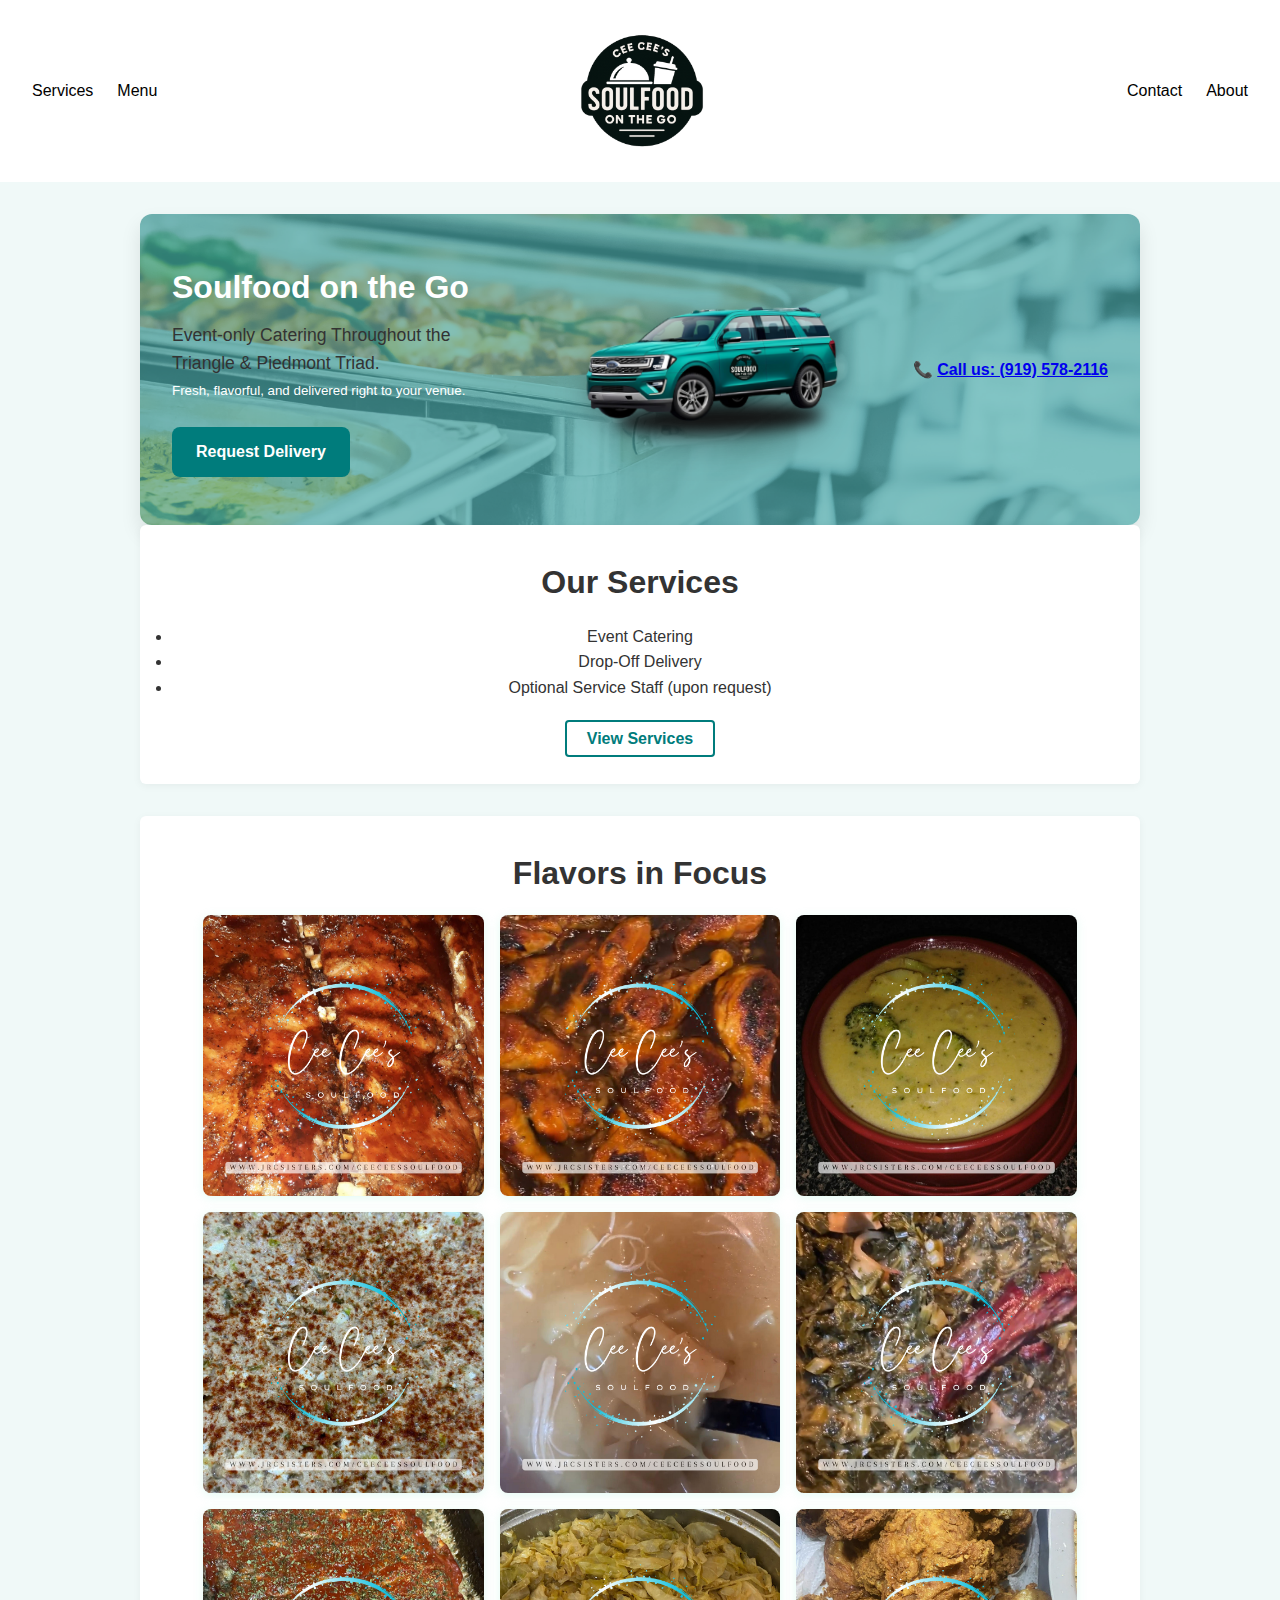
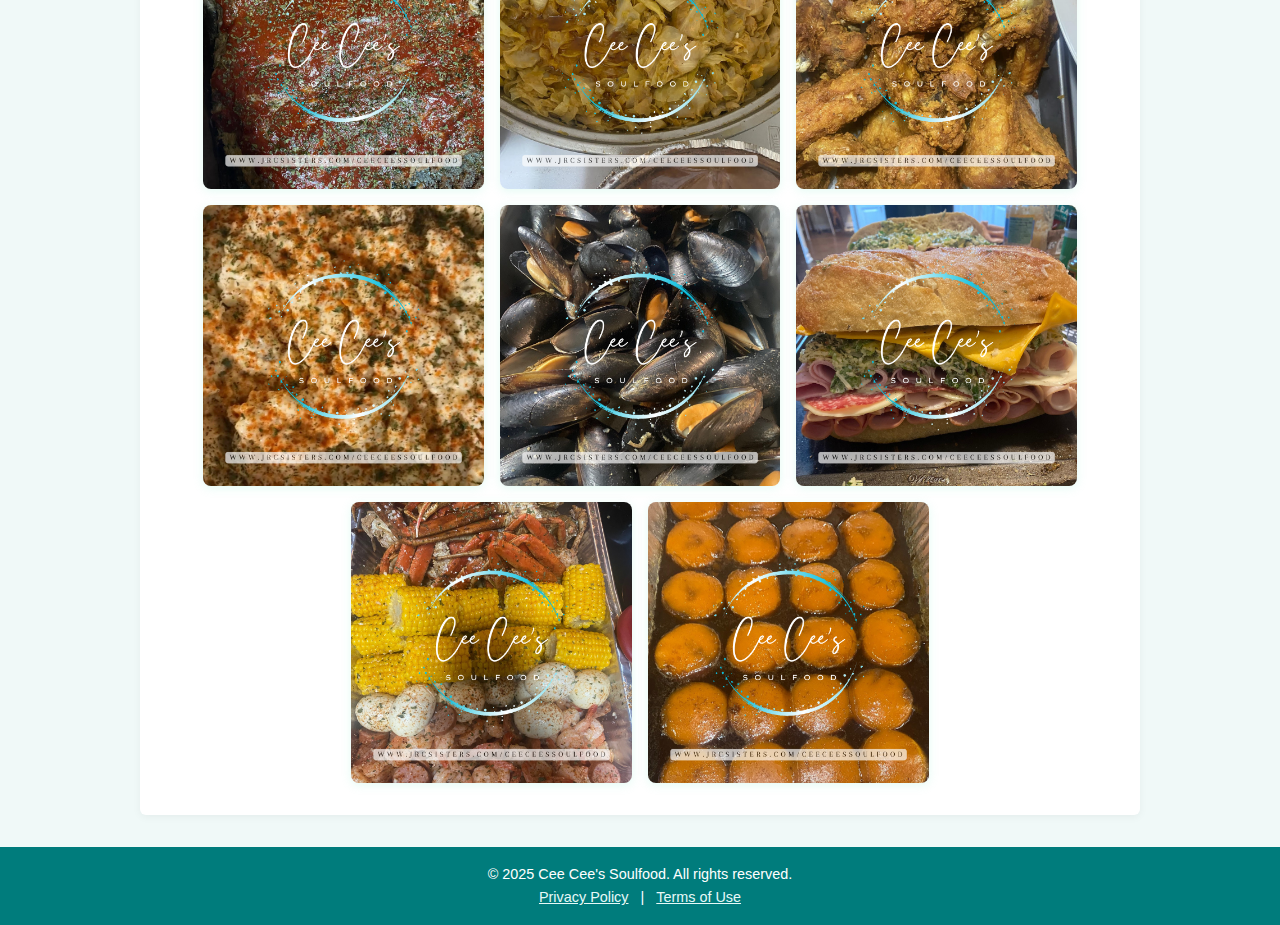
<file: index.html>
<!DOCTYPE html>
<html lang="en">
<head>
  <meta charset="UTF-8" />
  <meta name="viewport" content="width=device-width, initial-scale=1.0" />
  <meta name="description" content="Event-only catering services in the Piedmont Triad area. View our menu and request catering for your next event." />
  <title>Cee Cee's Soulfood</title>
  <link rel="stylesheet" href="css/style.css" />
</head>
<body>
  <!-- Header / Navigation -->
  <header>
    <nav class="navbar split-nav">
      <ul class="nav-left">
      
        <li><a href="services.html">Services</a></li>
        <li><a href="menu.html">Menu</a></li>
      </ul>
  
      <a href="index.html" class="logo">
        <img src="images/cee-cees-logo.png" alt="Cee Cee's Soulfood Logo" />
      </a>
  
      <ul class="nav-right">
        <li><a href="contact.html">Contact</a></li>
        <li><a href="about.html">About</a></li>
      </ul>
      <button class="menu-toggle" onclick="document.querySelector('.mobile-nav').classList.toggle('show')">
        ☰
      </button>
      
      <div class="mobile-nav">
        <a href="menu.html">Menu</a>
        <a href="services.html">Services</a>
        <a href="contact.html">Contact</a>
        <a href="about.html">About</a>
  
      </div>
      
    </nav>
  </header>  

  <!-- Hero Section -->
  <section class="soulfood-hero">
    <div class="soulfood-text">
      <h2>Soulfood on the Go</h2>
      <p>Event-only Catering Throughout the Triangle & Piedmont Triad.</p>
      <small class="hero-subline">Fresh, flavorful, and delivered right to your venue.</small>
      <a href="#contact.html" class="cta-button">Request Delivery</a>
    </div>
    <div class="soulfood-image">
      <img src="images/ceeceesuv.png" alt="Soulfood on the Go SUV" />
    </div>
    <p class="call-now">
        📞 <a href="tel:9195782116">Call us: (919) 578-2116</a>
      </p>
  </section>
  


  <!-- Services Preview (Home Page Only) -->
  <section class="services-preview">
    <h2>Our Services</h2>
    <ul>
      <li>Event Catering</li>
      <li>Drop-Off Delivery</li>
      <li>Optional Service Staff (upon request)</li>
    </ul> <br>
    <a href="services.html" class="btn-outline">View Services</a>
  </section>

  <section class="gallery">
    <h2>Flavors in Focus</h2>
    <div class="gallery-grid">
      <div class="gallery-item"><img src="images/1.png" alt="Food Image" /></div>
      <div class="gallery-item"><img src="images/2.png" alt="Food Image" /></div>
      <div class="gallery-item"><img src="images/3.png" alt="Food Image" /></div>
      <div class="gallery-item"><img src="images/4.png" alt="Food Image" /></div>
      <div class="gallery-item"><img src="images/5.png" alt="Food Image" /></div>
      <div class="gallery-item"><img src="images/6.png" alt="Food Image" /></div>
      <div class="gallery-item"><img src="images/7.png" alt="Food Image" /></div>
      <div class="gallery-item"><img src="images/8.png" alt="Food Image" /></div>
      <div class="gallery-item"><img src="images/9.png" alt="Food Image" /></div>
      <div class="gallery-item"><img src="images/10.png" alt="Food Image" /></div>
      <div class="gallery-item"><img src="images/14.png" alt="Food Image" /></div>
      <div class="gallery-item"><img src="images/15.png" alt="Food Image" /></div>
      <div class="gallery-item"><img src="images/16.png" alt="Food Image" /></div>
      <div class="gallery-item"><img src="images/17.png" alt="Food Image" /></div>
    </div>
  </section>
  
  



  <!-- Footer -->
  <footer>
    <p>&copy; 2025 Cee Cee's Soulfood. All rights reserved.</p>
    <a href="privacy.html">Privacy Policy</a> |
    <a href="terms.html">Terms of Use</a>
  </footer>
</body>
</html>
</file>
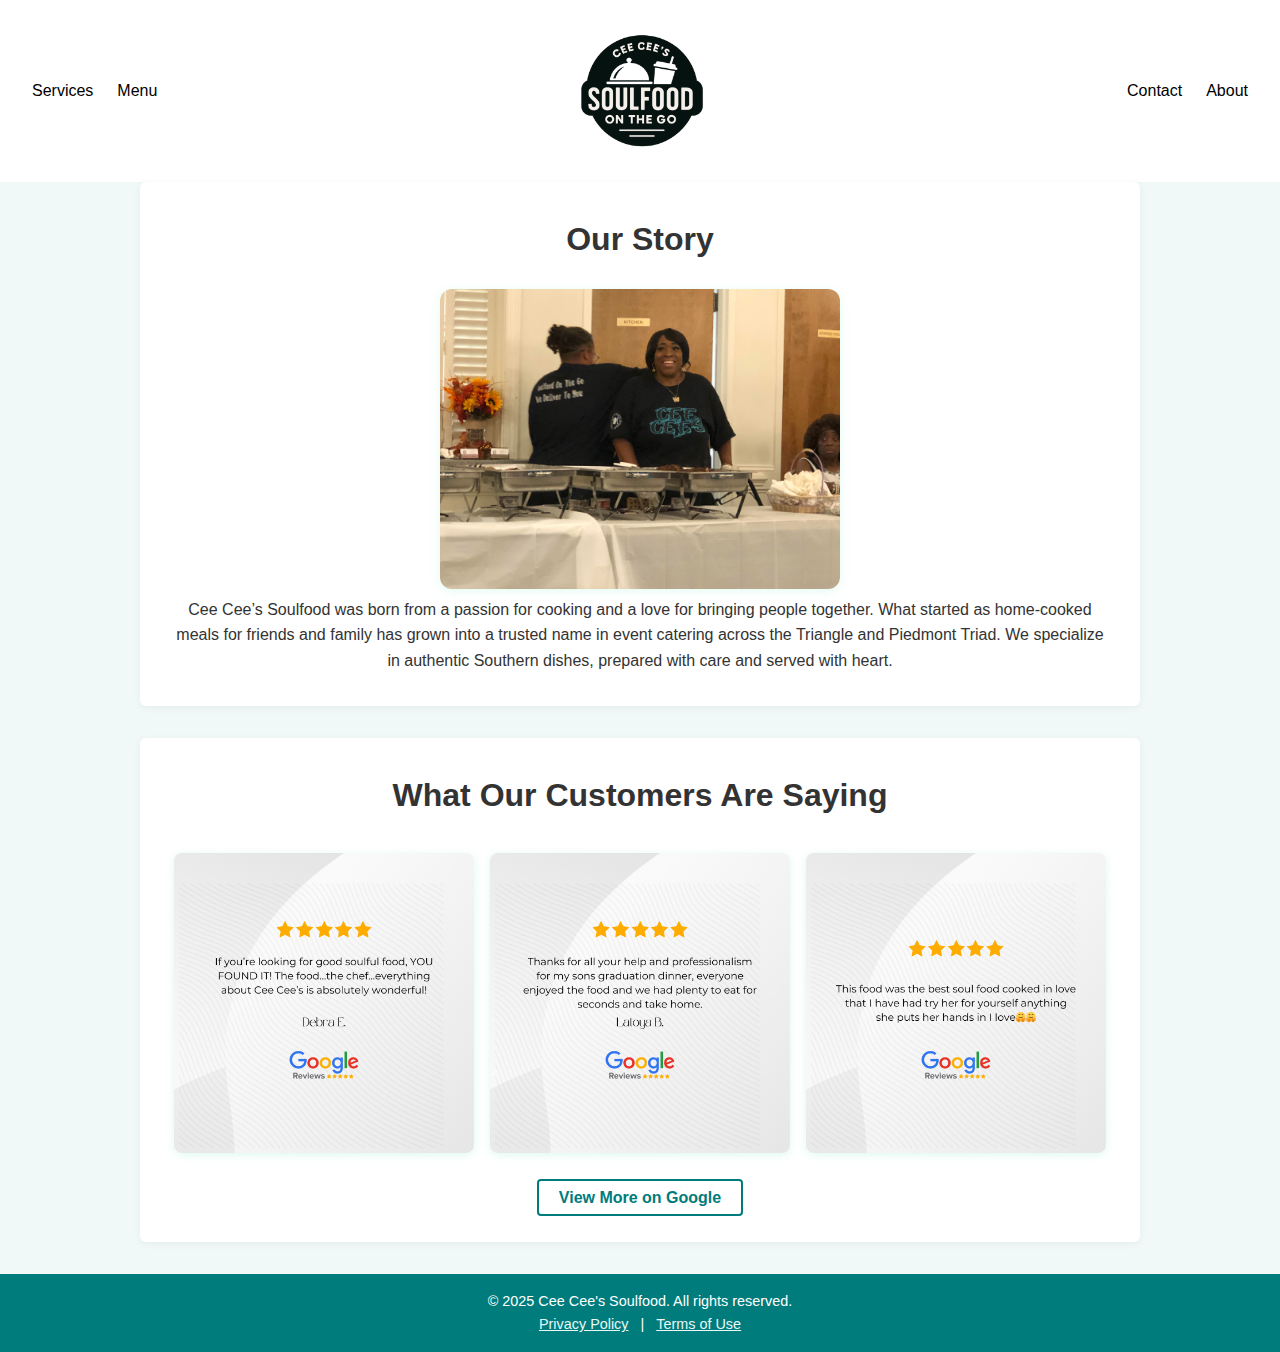
<file: about.html>
<!DOCTYPE html>
<html lang="en">
<head>
  <meta charset="UTF-8" />
  <meta name="viewport" content="width=device-width, initial-scale=1.0" />
  <meta name="description" content="Learn about the story behind Cee Cee's Soulfood and our dedication to quality Southern catering." />
  <title>About | Cee Cee's Soulfood</title>
  <link rel="stylesheet" href="css/style.css" />
</head>
<body>
  <header>
    <nav class="navbar split-nav">
      <ul class="nav-left">
      
        <li><a href="services.html">Services</a></li>
        <li><a href="menu.html">Menu</a></li>
      </ul>
  
      <a href="index.html" class="logo">
        <img src="images/cee-cees-logo.png" alt="Cee Cee's Soulfood Logo" />
      </a>
  
      <ul class="nav-right">
        <li><a href="contact.html">Contact</a></li>
        <li><a href="about.html">About</a></li>
      </ul>
      <button class="menu-toggle" onclick="document.querySelector('.mobile-nav').classList.toggle('show')">
        ☰
      </button>
      
      <div class="mobile-nav">
        <a href="menu.html">Menu</a>
        <a href="services.html">Services</a>
        <a href="contact.html">Contact</a>
        <a href="about.html">About</a>
  
      </div>
      
    </nav>
  </header> 

  <section class="about-preview">
    <h1>Our Story</h1>
    <div class="about-image-frame">
      <img src="images/09242023.jpg" alt="Cee Cee’s Soulfood Catering Team" />
    </div>
    <p>
      Cee Cee’s Soulfood was born from a passion for cooking and a love for bringing people together. What started as home-cooked meals for friends and family has grown into a trusted name in event catering across the Triangle and Piedmont Triad. We specialize in authentic Southern dishes, prepared with care and served with heart.
    </p>
    <!-- Image with rounded frame -->
 
  </section>

  <section class="testimonials">
    <h2>What Our Customers Are Saying</h2>
  
    <div class="review-gallery">
      <img src="images/Debra-E -Review.png" alt="Google Review Screenshot 1" />
      <img src="images/LatoyaBReview.png" alt="Google Review Screenshot 2" />
      <img src="images/Lilmama Review.png" alt="Google Review Screenshot 3" />
    </div>
  
    <a href="https://g.co/kgs/6UqHSAQ" target="_blank" class="btn-outline">
      View More on Google
    </a>
  </section>
  

  <footer>
    <p>&copy; 2025 Cee Cee's Soulfood. All rights reserved.</p>
    <a href="privacy.html">Privacy Policy</a> |
    <a href="terms.html">Terms of Use</a>
  </footer>
</body>
</html>
</file>
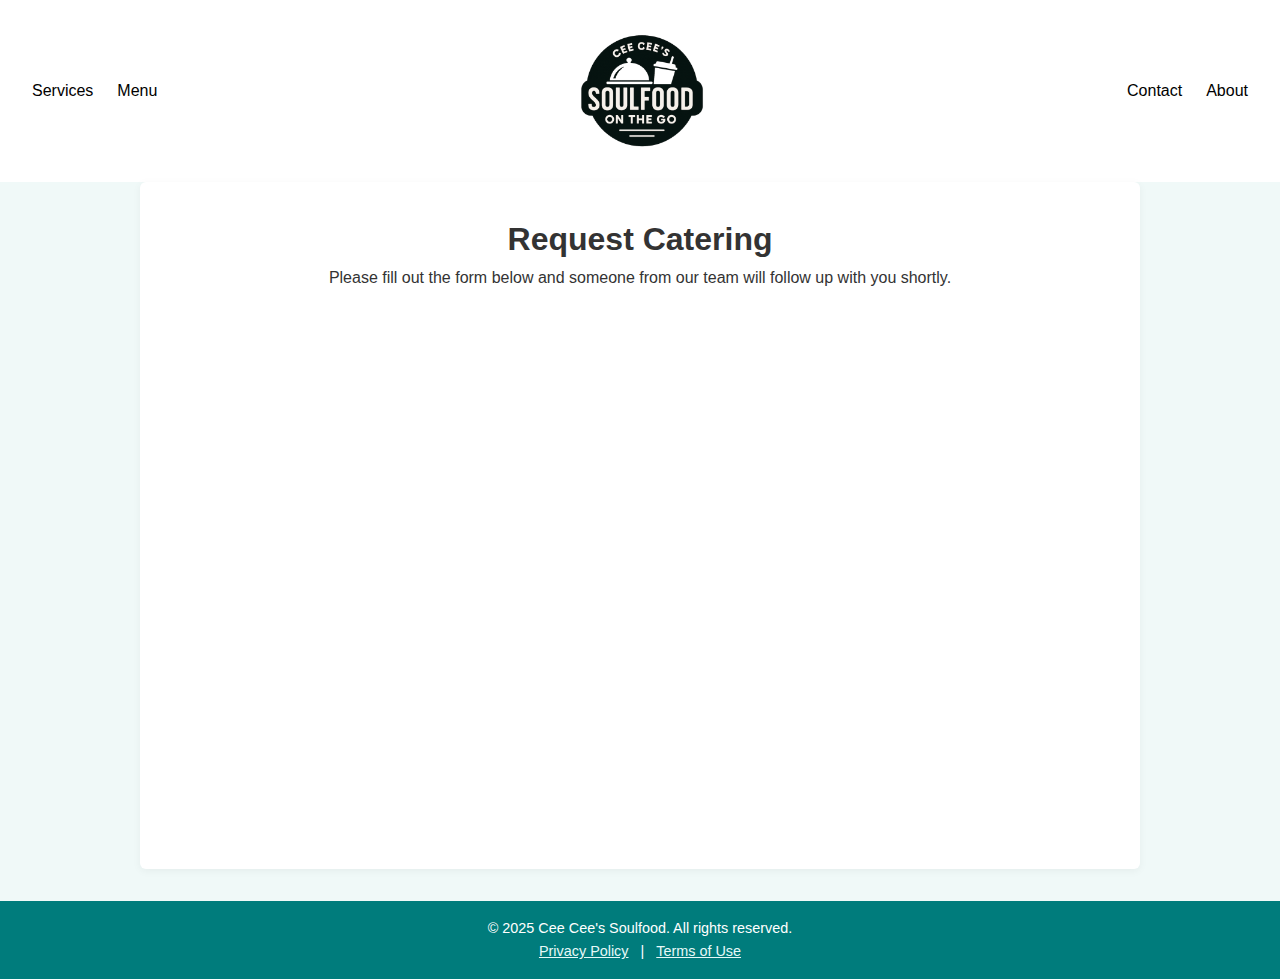
<file: contact.html>
<!DOCTYPE html>
<html lang="en">
<head>
  <meta charset="UTF-8">
  <meta name="viewport" content="width=device-width, initial-scale=1.0">
  <meta name="description" content="Reach out to Cee Cee's Soulfood to request catering services for your next event.">
  <title>Contact | Cee Cee's Soulfood</title>
  <link rel="stylesheet" href="css/style.css">
</head>
<body>
  <header>
    <nav class="navbar split-nav">
      <ul class="nav-left">
      
        <li><a href="services.html">Services</a></li>
        <li><a href="menu.html">Menu</a></li>
      </ul>
  
      <a href="index.html" class="logo">
        <img src="images/cee-cees-logo.png" alt="Cee Cee's Soulfood Logo" />
      </a>
  
      <ul class="nav-right">
        <li><a href="contact.html">Contact</a></li>
        <li><a href="about.html">About</a></li>
      </ul>
      <button class="menu-toggle" onclick="document.querySelector('.mobile-nav').classList.toggle('show')">
        ☰
      </button>
      
      <div class="mobile-nav">
        <a href="menu.html">Menu</a>
        <a href="services.html">Services</a>
        <a href="contact.html">Contact</a>
        <a href="about.html">About</a>
  
      </div>
      
    </nav>
  </header>  

  <section class="contact">
    <h1>Request Catering</h1>
    <p>Please fill out the form below and someone from our team will follow up with you shortly.</p>
    <div class="jotform-embed">
      <iframe
        id="JotFormIFrame-250904817082154"
        title="Catering Request Form"
        onload="window.parent.scrollTo(0,0)"
        allowtransparency="true"
        allow="geolocation; microphone; camera; fullscreen"
        src="https://form.jotform.com/250904817082154"
        frameborder="0"
        style="min-width:100%;max-width:100%;height:539px;border:none;"
        scrolling="no"
      ></iframe>
      <script src='https://cdn.jotfor.ms/s/umd/latest/for-form-embed-handler.js'></script>
      <script>window.jotformEmbedHandler("iframe[id='JotFormIFrame-250904817082154']", "https://form.jotform.com/")</script>
    </div>
  </section>

  <footer>
    <p>&copy; 2025 Cee Cee's Soulfood. All rights reserved.</p>
    <a href="privacy.html">Privacy Policy</a> |
    <a href="terms.html">Terms of Use</a>
  </footer>
</body>
</html>
</file>
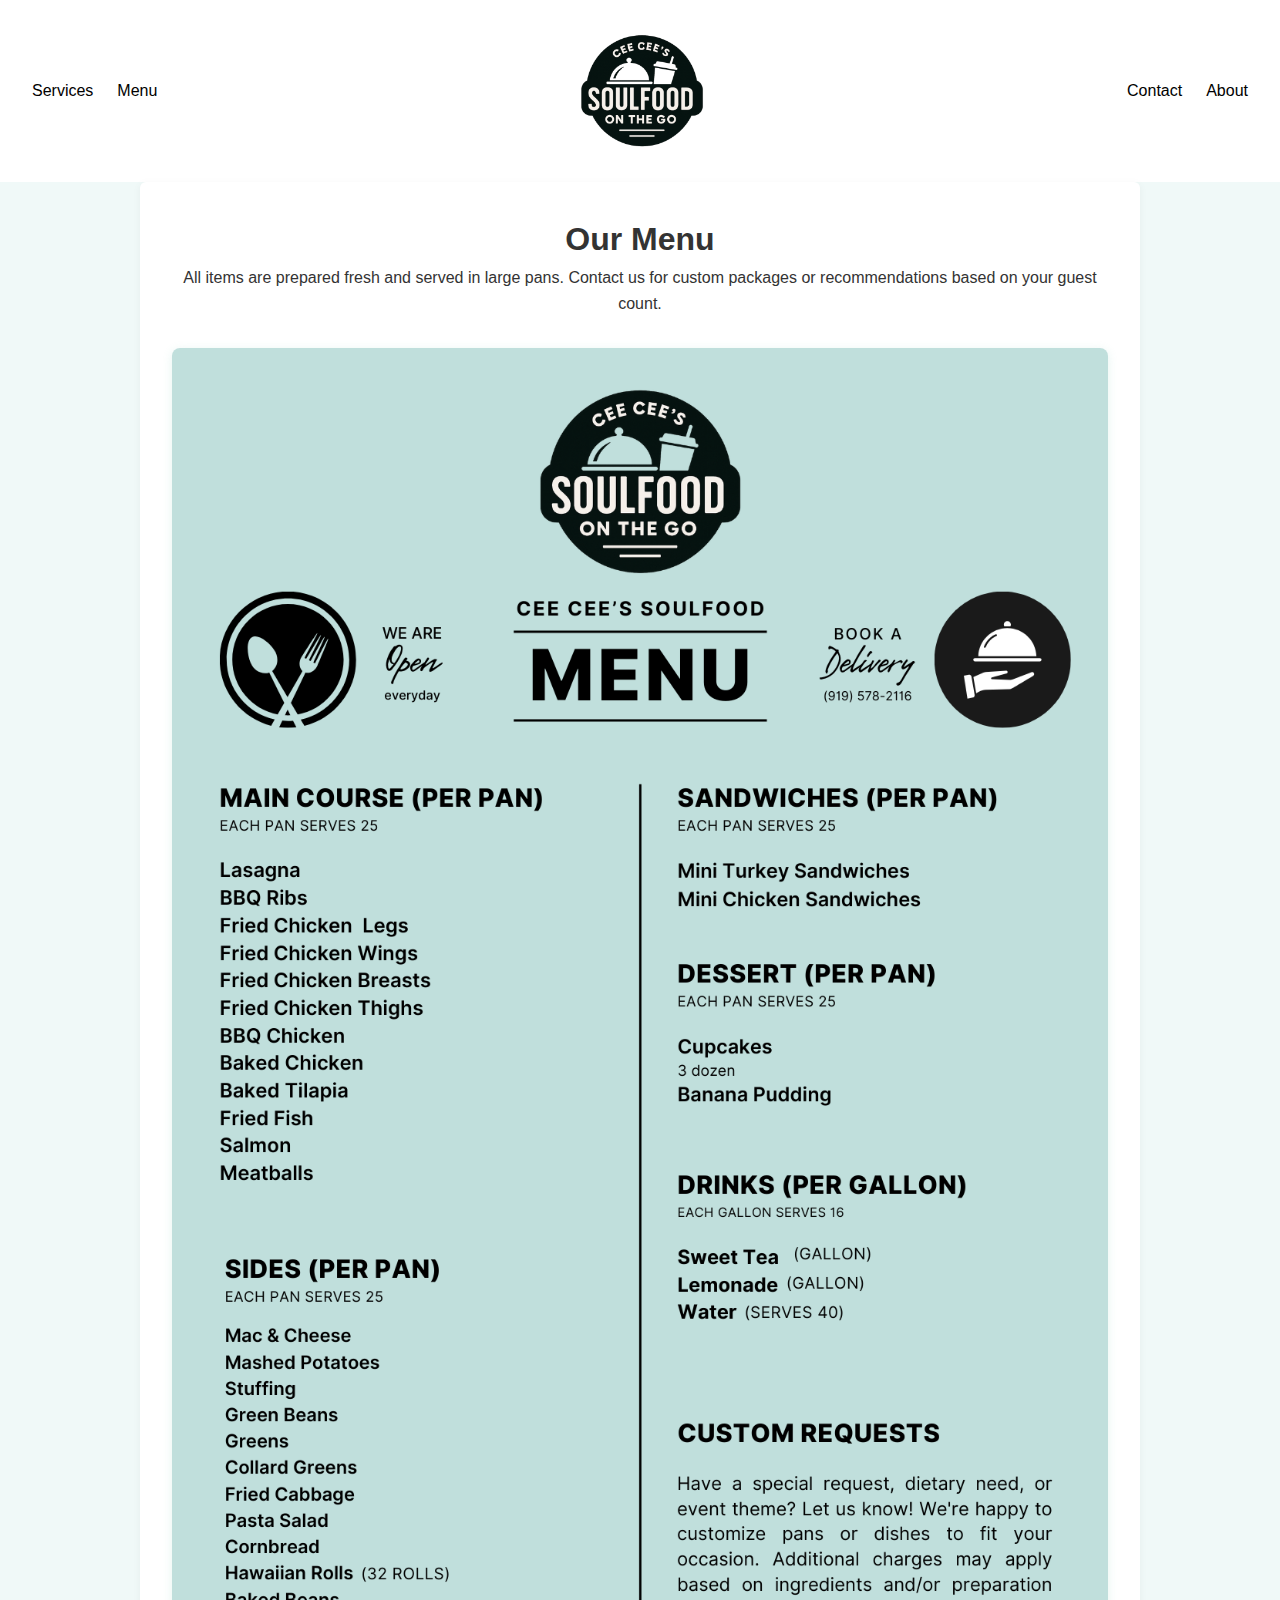
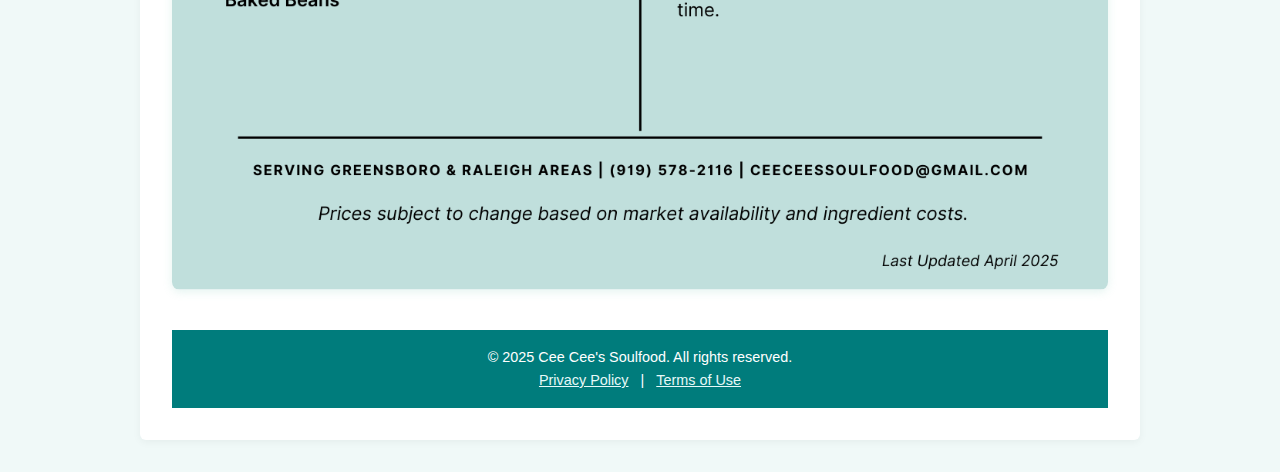
<file: menu.html>
<!DOCTYPE html>
<html lang="en">
<head>
  <meta charset="UTF-8">
  <meta name="viewport" content="width=device-width, initial-scale=1.0">
  <meta name="description" content="Browse Cee Cee's Soulfood menu including meats, sides, and package options for your next event.">
  <title>Menu | Cee Cee's Soulfood</title>
  <link rel="stylesheet" href="css/style.css">
</head>
<body>
  <header>
    <nav class="navbar split-nav">
      <ul class="nav-left">
      
        <li><a href="services.html">Services</a></li>
        <li><a href="menu.html">Menu</a></li>
      </ul>
  
      <a href="index.html" class="logo">
        <img src="images/cee-cees-logo.png" alt="Cee Cee's Soulfood Logo" />
      </a>
  
      <ul class="nav-right">
        <li><a href="contact.html">Contact</a></li>
        <li><a href="about.html">About</a></li>
      </ul>
      <button class="menu-toggle" onclick="document.querySelector('.mobile-nav').classList.toggle('show')">
        ☰
      </button>
      
      <div class="mobile-nav">
        <a href="menu.html">Menu</a>
        <a href="services.html">Services</a>
        <a href="contact.html">Contact</a>
        <a href="about.html">About</a>
  
      </div>
      
    </nav>
  </header>  

  <section class="about-preview">
    <h1>Our Menu</h1>
    <p>All items are prepared fresh and served in large pans. Contact us for custom packages or recommendations based on your guest count.</p>
    
    <div class="menu-image">
      <img src="images/menu-preview.png" alt="Cee Cee's Soulfood Full Menu" />
    </div>
    
  

  <footer>
    <p>&copy; 2025 Cee Cee's Soulfood. All rights reserved.</p>
    <a href="privacy.html">Privacy Policy</a> |
    <a href="terms.html">Terms of Use</a>
  </footer>
</body>
</html>
</file>
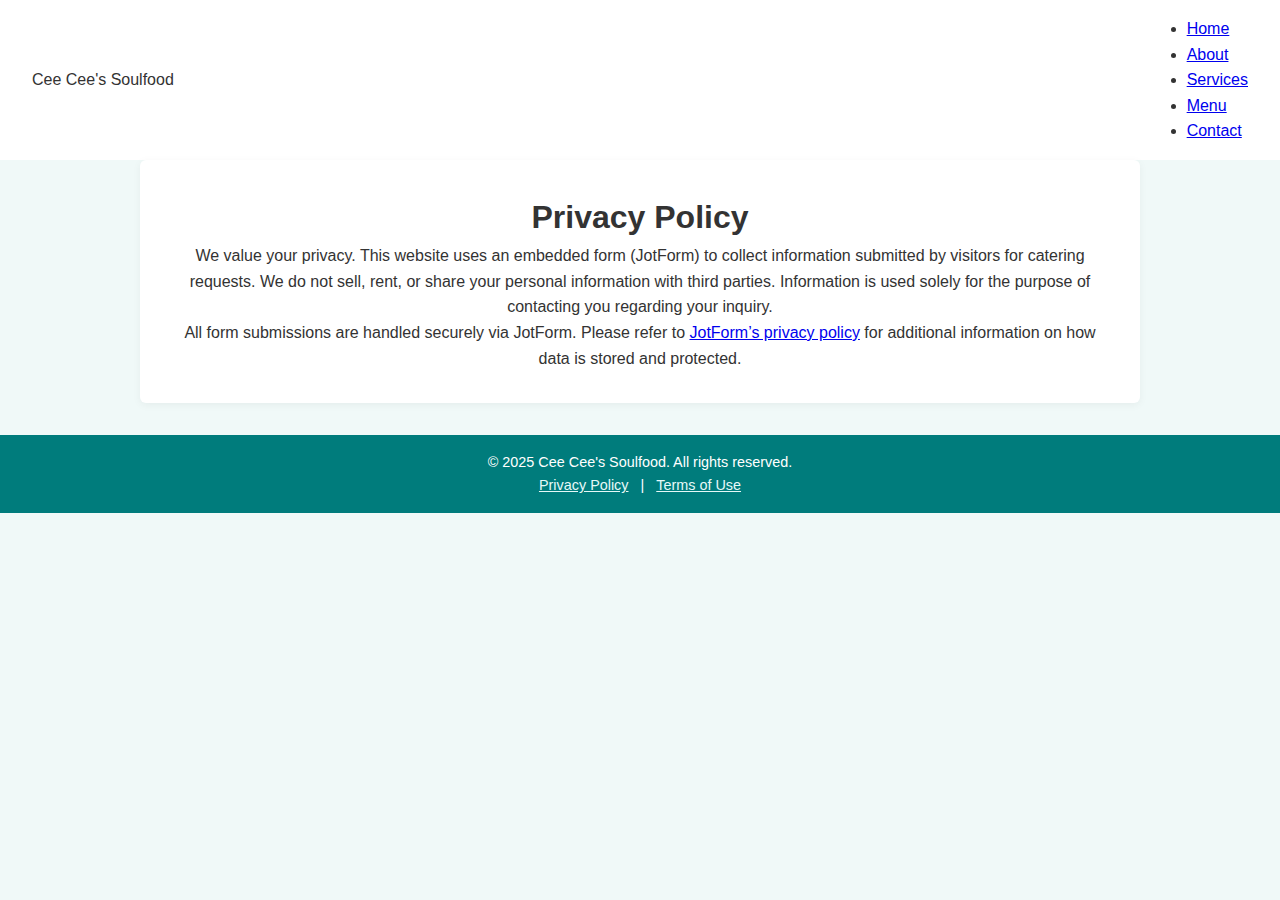
<file: privacy.html>
<!DOCTYPE html>
<html lang="en">
<head>
  <meta charset="UTF-8">
  <meta name="viewport" content="width=device-width, initial-scale=1.0">
  <meta name="description" content="Privacy Policy for Cee Cee's Soulfood catering services website.">
  <title>Privacy Policy | Cee Cee's Soulfood</title>
  <link rel="stylesheet" href="css/style.css">
</head>
<body>
  <header>
    <nav class="navbar">
      <div class="logo">Cee Cee's Soulfood</div>
      <ul class="nav-links">
        <li><a href="index.html">Home</a></li>
        <li><a href="about.html">About</a></li>
        <li><a href="services.html">Services</a></li>
        <li><a href="menu.html">Menu</a></li>
        <li><a href="contact.html">Contact</a></li>
      </ul>
    </nav>
  </header>

  <section class="about-preview">
    <h1>Privacy Policy</h1>
    <p>We value your privacy. This website uses an embedded form (JotForm) to collect information submitted by visitors for catering requests. We do not sell, rent, or share your personal information with third parties. Information is used solely for the purpose of contacting you regarding your inquiry.</p>
    <p>All form submissions are handled securely via JotForm. Please refer to <a href="https://www.jotform.com/privacy/" target="_blank">JotForm’s privacy policy</a> for additional information on how data is stored and protected.</p>
  </section>

  <footer>
    <p>&copy; 2025 Cee Cee's Soulfood. All rights reserved.</p>
    <a href="privacy.html">Privacy Policy</a> |
    <a href="terms.html">Terms of Use</a>
  </footer>
</body>
</html>
</file>
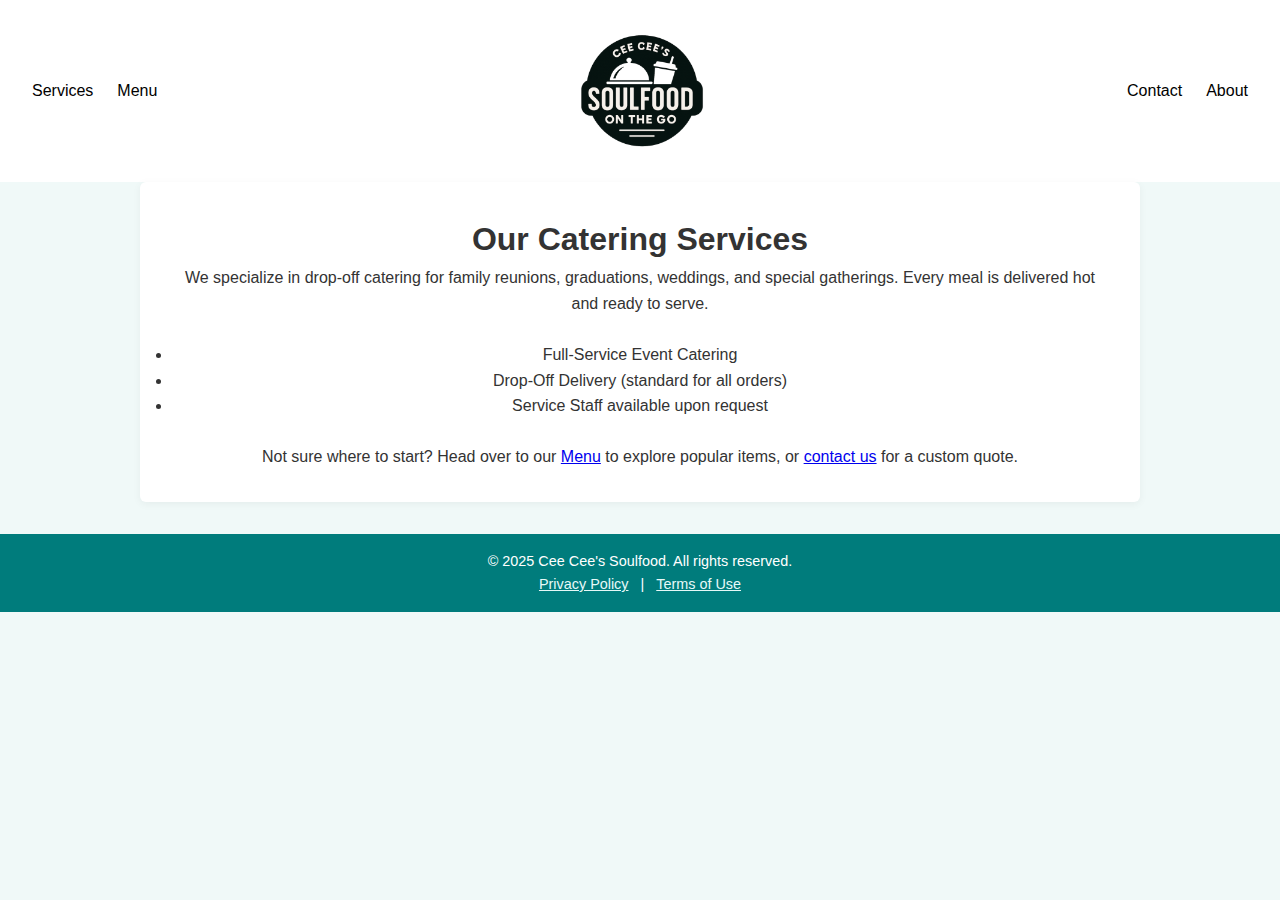
<file: services.html>
<!DOCTYPE html>
<html lang="en">
<head>
  <meta charset="UTF-8">
  <meta name="viewport" content="width=device-width, initial-scale=1.0">
  <meta name="description" content="Explore the catering services offered by Cee Cee's Soulfood including delivery and event staffing.">
  <title>Services | Cee Cee's Soulfood</title>
  <link rel="stylesheet" href="css/style.css">
</head>
<body>
  <header>
    <nav class="navbar split-nav">
      <ul class="nav-left">
      
        <li><a href="services.html">Services</a></li>
        <li><a href="menu.html">Menu</a></li>
      </ul>
  
      <a href="index.html" class="logo">
        <img src="images/cee-cees-logo.png" alt="Cee Cee's Soulfood Logo" />
      </a>
  
      <ul class="nav-right">
        <li><a href="contact.html">Contact</a></li>
        <li><a href="about.html">About</a></li>
      </ul>
      <button class="menu-toggle" onclick="document.querySelector('.mobile-nav').classList.toggle('show')">
        ☰
      </button>
      
      <div class="mobile-nav">
        <a href="menu.html">Menu</a>
        <a href="services.html">Services</a>
        <a href="contact.html">Contact</a>
        <a href="about.html">About</a>
  
      </div>
      
    </nav>
  </header>  

  <section class="services-preview">
    <h1>Our Catering Services</h1>
    <p>
      We specialize in drop-off catering for family reunions, graduations, weddings, and special gatherings. Every meal is delivered hot and ready to serve. <br>
    </p>
    <ul> <br>
      <li>Full-Service Event Catering</li>
      <li>Drop-Off Delivery (standard for all orders)</li>
      <li>Service Staff available upon request</li>

    </ul>
    <p> <br>
      
      Not sure where to start? Head over to our <a href="menu.html">Menu</a> to explore popular items, or <a href="contact.html">contact us</a> for a custom quote.
    </p>
  </section>

  <footer>
    <p>&copy; 2025 Cee Cee's Soulfood. All rights reserved.</p>
    <a href="privacy.html">Privacy Policy</a> |
    <a href="terms.html">Terms of Use</a>
  </footer>
</body>
</html>
</file>
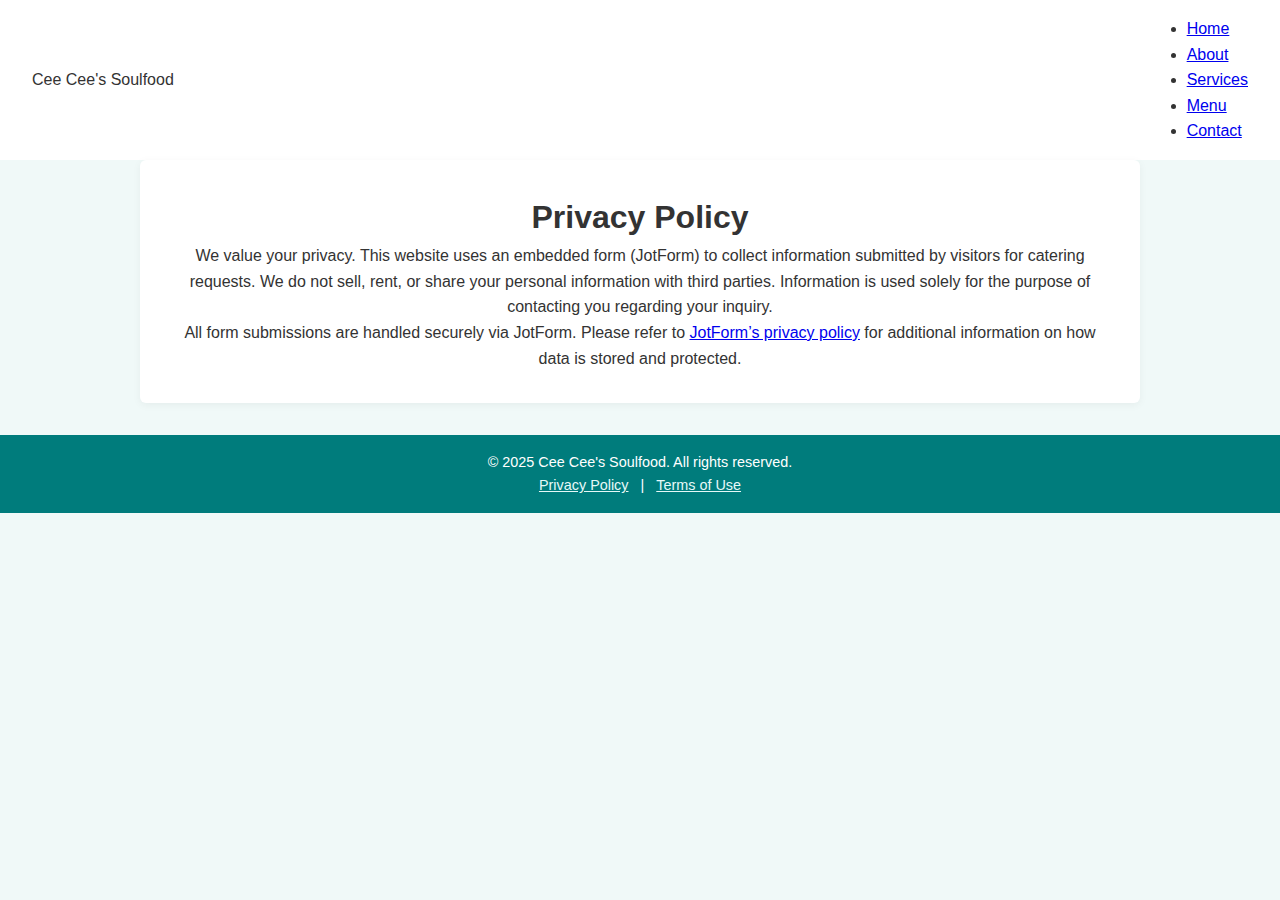
<file: terms.html>
<!DOCTYPE html>
<html lang="en">
<head>
  <meta charset="UTF-8">
  <meta name="viewport" content="width=device-width, initial-scale=1.0">
  <meta name="description" content="Privacy Policy for Cee Cee's Soulfood catering services website.">
  <title>Privacy Policy | Cee Cee's Soulfood</title>
  <link rel="stylesheet" href="css/style.css">
</head>
<body>
  <header>
    <nav class="navbar">
      <div class="logo">Cee Cee's Soulfood</div>
      <ul class="nav-links">
        <li><a href="index.html">Home</a></li>
        <li><a href="about.html">About</a></li>
        <li><a href="services.html">Services</a></li>
        <li><a href="menu.html">Menu</a></li>
        <li><a href="contact.html">Contact</a></li>
      </ul>
    </nav>
  </header>

  <section class="about-preview">
    <h1>Privacy Policy</h1>
    <p>We value your privacy. This website uses an embedded form (JotForm) to collect information submitted by visitors for catering requests. We do not sell, rent, or share your personal information with third parties. Information is used solely for the purpose of contacting you regarding your inquiry.</p>
    <p>All form submissions are handled securely via JotForm. Please refer to <a href="https://www.jotform.com/privacy/" target="_blank">JotForm’s privacy policy</a> for additional information on how data is stored and protected.</p>
  </section>

  <footer>
    <p>&copy; 2025 Cee Cee's Soulfood. All rights reserved.</p>
    <a href="privacy.html">Privacy Policy</a> |
    <a href="terms.html">Terms of Use</a>
  </footer>
</body>
</html>
</file>
<file: css/style.css>
/* Base Styles */
* {
  margin: 0;
  padding: 0;
  box-sizing: border-box;
}

body {
  font-family: Arial, sans-serif;
  line-height: 1.6;
  background-color: #f0f9f8;
  color: #333;
}

/* Split Navigation Bar */
.navbar {
  display: flex;
  align-items: center;
  justify-content: space-between;
  flex-wrap: wrap;
  background-color: #ffffff;
  padding: 1rem 2rem;
}

.nav-left,
.nav-right {
  display: flex;
  gap: 1.5rem;
  list-style: none;
}

.nav-left a,
.nav-right a {
  color: black;
  text-decoration: none;
  font-weight: 500;
}

.logo img {
  height: 150px;
  width: auto;
  display: block;
}

/* Hamburger Toggle */
.menu-toggle {
  display: none;
  background: none;
  border: none;
  color: black;
  font-size: 1.8rem;
  cursor: pointer;
}

.mobile-nav {
  display: none;
  flex-direction: column;
  width: 100%;
  background-color: #007c7c;
}

.mobile-nav a {
  padding: 1rem;
  border-top: 1px solid #ffffff33;
  color: #fff;
  text-align: center;
}

/* Hero Section */
.hero {
  background-color: #b2e2df;
  padding: 4rem 2rem;
  text-align: center;
}

.hero h1 {
  font-size: 2.5rem;
  margin-bottom: 1rem;
}

.hero p {
  font-size: 1.2rem;
  margin-bottom: 2rem;
}

.btn {
  padding: 0.75rem 1.5rem;
  background-color: #007c7c;
  color: #fff;
  border: none;
  text-decoration: none;
  border-radius: 4px;
  font-weight: bold;
}

.btn-outline {
  padding: 0.5rem 1.25rem;
  border: 2px solid #007c7c;
  color: #007c7c;
  text-decoration: none;
  border-radius: 4px;
  font-weight: bold;
  background-color: transparent;
}

section {
  padding: 3rem 2rem;
  max-width: 1000px;
  margin: 0 auto;
}

section h2 {
  margin-bottom: 1rem;
  font-size: 2rem;
}

.soulfood-hero {
  display: flex;
  align-items: center;
  justify-content: space-between;
  gap: 2rem;
  padding: 3rem 2rem;
  background: #e0f7f5; /* soft minty bg */
  border-radius: 12px;
  margin-top: 2rem;
  flex-wrap: wrap; /* stacks nicely on mobile */
}
.soulfood-hero {
  background: url("images/catering-generic.png") center center/cover no-repeat;
  border-radius: 12px;
  padding: 3rem 2rem;
  box-shadow: 0 10px 20px rgba(0, 0, 0, 0.1);
  min-height: 300px; 
}


.soulfood-text {
  flex: 1;
  min-width: 250px;
}

.soulfood-text h2 {
  font-size: 2rem;
  color: #007c7c;
  margin-bottom: 0.5rem;
}

.soulfood-text p {
  font-size: 1.1rem;
  color: #333;
}

.soulfood-image {
  flex: 1;
  min-width: 250px;
  text-align: center;
}

.soulfood-image img {
  max-width: 100%;
  transform: rotate(-2deg); /* slight angle for 3D effect */
  transition: transform 0.3s ease;
  border-radius: 12px;
}

.soulfood-image img:hover {
  transform: rotate(0deg) scale(1.02); /* on hover it lifts */
}
.soulfood-hero {
  background: linear-gradient(to right, #e0f7f5, #ffffff);
  padding: 3rem 2rem;
  border-radius: 12px;
  display: flex;
  flex-wrap: wrap;
  gap: 2rem;
  align-items: center;
  justify-content: space-between;
}

.cta-button {
  display: inline-block;
  margin-top: 1.5rem;
  padding: 0.75rem 1.5rem;
  background-color: #007c7c;
  color: white;
  font-weight: bold;
  border-radius: 8px;
  text-decoration: none;
  transition: background-color 0.3s ease;
}

.cta-button:hover {
  background-color: #005e5e;
}

.about-preview,
.services-preview,
.gallery,
.testimonials,
.contact {
  background-color: #fff;
  margin-bottom: 2rem;
  border-radius: 6px;
  padding: 2rem;
  box-shadow: 0 2px 8px rgba(0, 0, 0, 0.05);
  text-align: center;
}

.gallery-grid {
  display: flex;
  gap: 1rem;
  flex-wrap: wrap;
  justify-content: center;
}

.gallery-item {
  width: 30%;
  background-color: #fff;
  border-radius: 8px;
  overflow: hidden;
  box-shadow: 0 2px 10px rgba(144, 238, 208, 0.25);
}

.gallery-item img {
  width: 100%;
  height: auto;
  display: block;
}


.review {
  background-color: #e1f4f3;
  padding: 1rem;
  margin-bottom: 1rem;
  border-left: 4px solid #007c7c;
  border-radius: 4px;
}

.about-image-frame {
  margin-top: 1.5rem;
  text-align: center;
}

.about-image-frame img {
  max-width: 100%;
  width: 400px;
  height: auto;
  border-radius: 12px;
  box-shadow: 0 2px 10px rgba(144, 238, 208, 0.25); /* Mint frame glow */
}


footer {
  background-color: #007c7c;
  color: #fff;
  text-align: center;
  padding: 1rem 2rem;
  font-size: 0.9rem;
}

footer a {
  color: #e6f9f8;
  margin: 0 0.5rem;
  text-decoration: underline;
}

/* Mobile Navigation */
@media (max-width: 768px) {
  .navbar {
    flex-direction: column;
    align-items: center;
  }

  .nav-left,
  .nav-right {
    display: none;
  }

  .menu-toggle {
    display: block;
    margin-top: 0.5rem;
  }

  .mobile-nav.show {
    display: flex;
  }

  .soulfood-image img {
    height: 50px;
  }
}

.menu-image img {
  max-width: 100%;
  height: auto;
  border-radius: 8px;
  box-shadow: 0 2px 10px rgba(120, 200, 180, 0.2);
  margin: 2rem 0;
}

.review-gallery {
  display: flex;
  gap: 1rem;
  flex-wrap: wrap;
  justify-content: center;
  margin: 2rem 0;
}

.review-gallery img {
  max-width: 300px;
  width: 100%;
  height: auto;
  border-radius: 8px;
  box-shadow: 0 2px 8px rgba(144, 238, 208, 0.3); /* Soft mint glow */
}

@media (max-width: 768px) {
  .soulfood-hero {
    flex-direction: column;
    align-items: center;
    text-align: center;
  }

  .soulfood-text,
  .soulfood-image {
    text-align: center;
    justify-content: center;
  }

  .soulfood-image img {
    margin: 0 auto;
  }

  .call-now {
    text-align: center;
    margin-top: 1rem;
    margin-bottom: 1rem;
  }

  .cta-button {
    display: inline-block;
    margin: 1rem auto 0;
    text-align: center;
  }
}


@keyframes slideInUp {
  0% {
    opacity: 0;
    transform: translateY(30px);
  }
  100% {
    opacity: 1;
    transform: translateY(0);
  }
}

.soulfood-hero {
  display: flex;
  align-items: center;
  justify-content: space-between;
  flex-wrap: wrap;
  gap: 2rem;
  padding: 3rem 2rem;
  border-radius: 12px;
  background: url('../images/catering-generic (1).png') center center / cover no-repeat, linear-gradient(to right, #e0f7f5, #ffffff);
  animation: slideInUp 1s ease-out forwards;
  color: #fff;
}

.soulfood-text {
  flex: 1;
  min-width: 250px;
}

.soulfood-text h2 {
  font-size: 2rem;
  color: #ffffff;
  margin-bottom: 0.5rem;
}

.soulfood-text p {
  font-size: 1.1rem;
  color: #333;
}

.cta-button {
  display: inline-block;
  margin-top: 1.5rem;
  padding: 0.75rem 1.5rem;
  background-color: #007c7c;
  color: white;
  font-weight: bold;
  border-radius: 8px;
  text-decoration: none;
  transition: background-color 0.3s ease;
}

.cta-button:hover {
  background-color: #005e5e;
}

.soulfood-image {
  flex: 1;
  min-width: 250px;
  text-align: center;
}

.soulfood-image img {
  max-width: 100%;
  height: auto;
  display: block;
  transform: rotate(-2deg);
  filter: drop-shadow(0 10px 15px rgba(0, 0, 0, 0.3));
  transition: transform 0.3s ease;
}

.soulfood-image img:hover {
  transform: rotate(0deg) scale(1.02);
}
.call-now a {
  color: #fffff;
  font-weight: bold;
  text-align: center
  text-decoration: none;
}
.call-now a:hover {
  text-decoration: underline;
}
</file>
